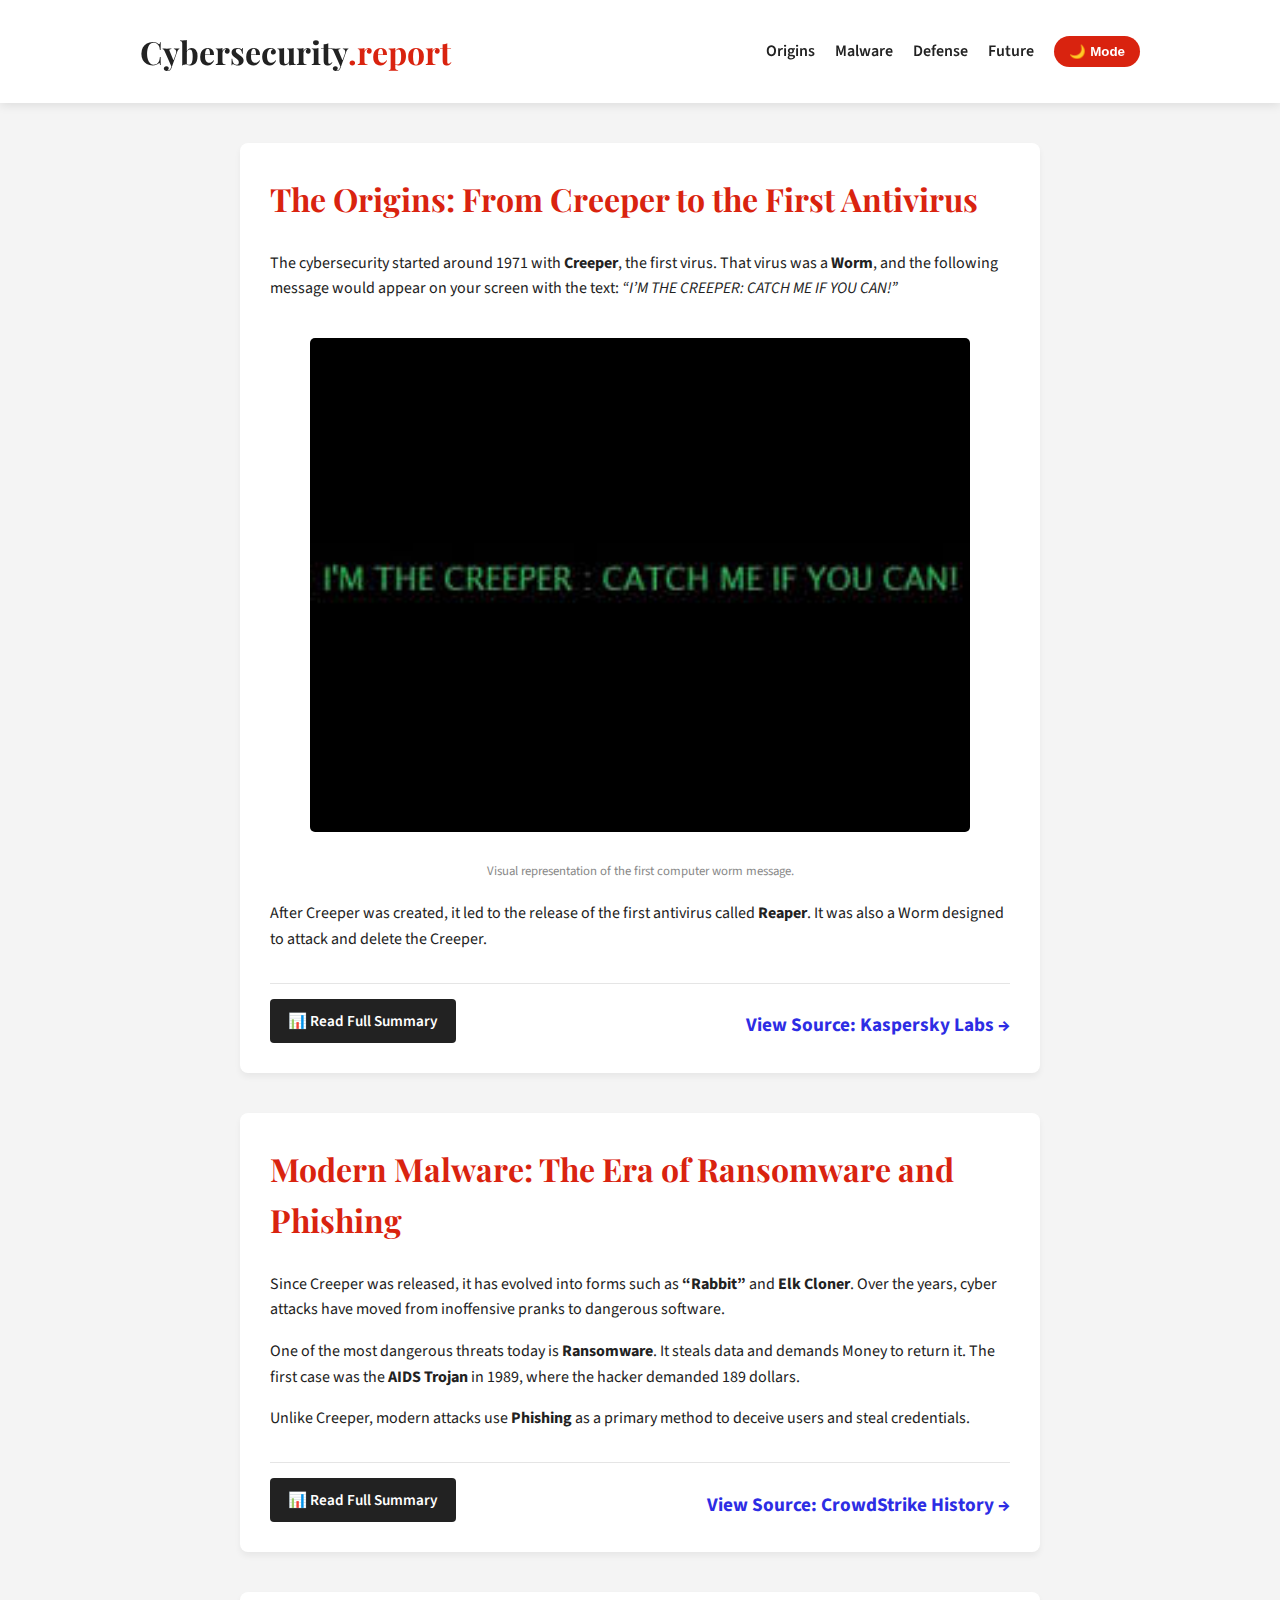
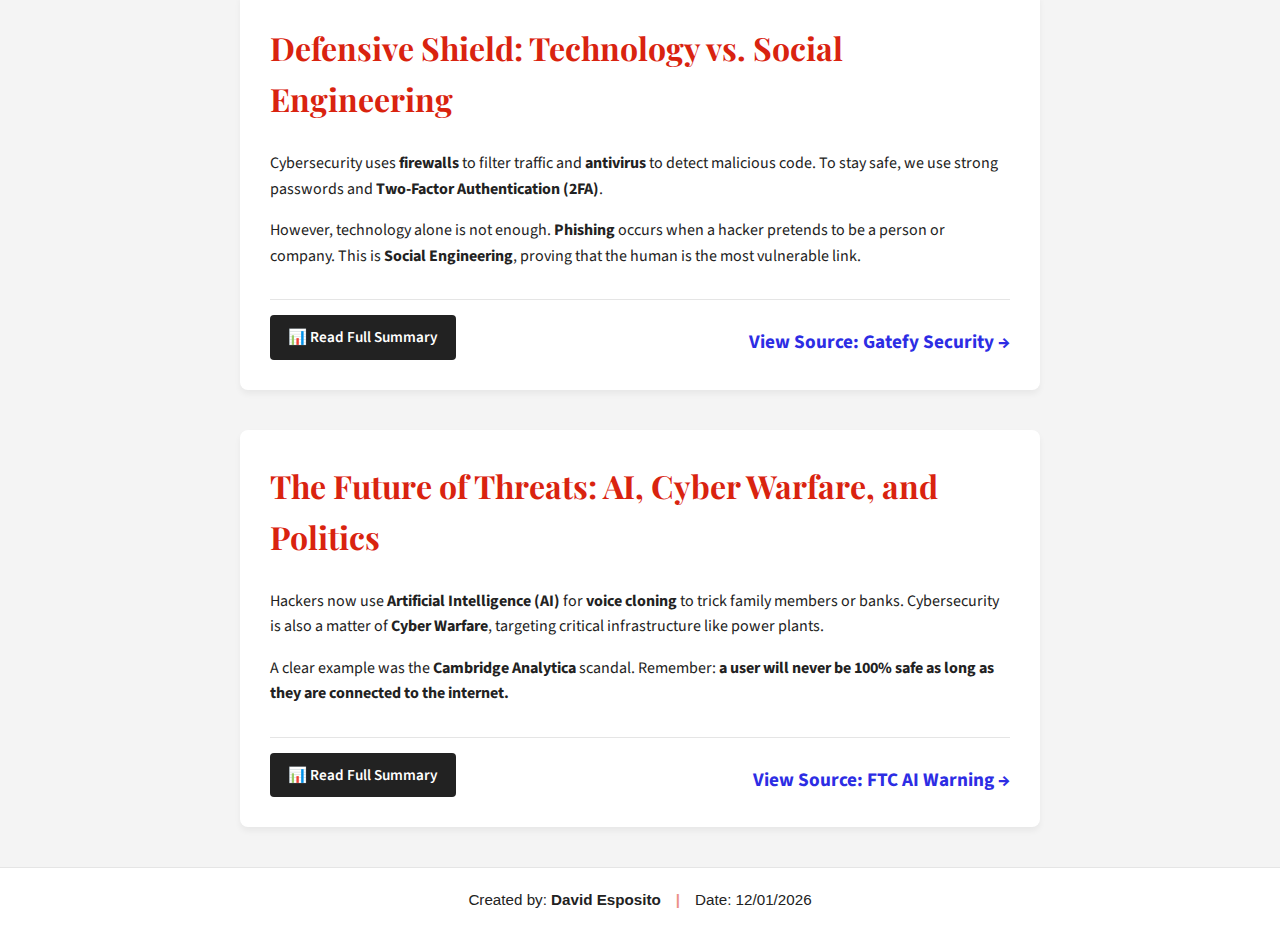
<file: index.html>
<!DOCTYPE html>
<html lang="en">
<head>
    <meta charset="UTF-8">
    <meta name="viewport" content="width=device-width, initial-scale=1.0">
    <title>Cyber Investigation | David Esposito</title>
   <link rel="icon" href="/img/favicon.ico">

    <link href="https://fonts.googleapis.com/css2?family=Playfair+Display:wght@700&family=Source+Sans+Pro:wght@400;600&display=swap" rel="stylesheet">
    <link rel="stylesheet" href="style.css">
</head>
<body>

    <div id="progress-container">
        <div id="progress-bar"></div>
    </div>

   <header class="main-header">
    <div class="header-container">
        <h1>Cybersecurity<span>.report</span></h1>
        
        <button class="hamburger" id="hamburger">
            <span class="bar"></span>
            <span class="bar"></span>
            <span class="bar"></span>
        </button>

        <nav class="nav-menu" id="nav-menu">
            <ul>
                <li><a href="#origins">Origins</a></li>
                <li><a href="#modern">Malware</a></li>
                <li><a href="#defense">Defense</a></li>
                <li><a href="#future">Future</a></li>
                <li><button id="theme-toggle">🌙 Mode</button></li>
            </ul>
        </nav>
    </div>
</header>
    <div class="container">
        <main class="content">
            
           <article class="post" id="origins">
    <h2 class="post-title">The Origins: From Creeper to the First Antivirus</h2>
    <p>
        The cybersecurity started around 1971 with <strong>Creeper</strong>, the first virus. 
        That virus was a <strong>Worm</strong>, and the following message would appear on your 
        screen with the text: <em>“I’M THE CREEPER: CATCH ME IF YOU CAN!”</em>
    </p>
    
    <figure>
        <img src="/img/CREEPER.jpg" alt="Creeper Virus Illustration">
        <figcaption>Visual representation of the first computer worm message.</figcaption>
    </figure>
    
    <p>
        After Creeper was created, it led to the release of the first antivirus called 
        <strong>Reaper</strong>. It was also a Worm designed to attack and delete the Creeper.
    </p>

    <div class="post-actions">
        <a href="/Full_R/creeper.html" class="btn-investigation">📊 Read Full Summary</a>
        
        <div class="source-link">
            <a href="https://www.kaspersky.com/resource-center/threats/a-brief-history-of-computer-viruses-and-what-the-future-holds" target="_blank">View Source: Kaspersky Labs →</a>
        </div>
    </div>
</article>

            <article class="post">
                <h2 class="post-title">Modern Malware: The Era of Ransomware and Phishing</h2>
                <p>Since Creeper was released, it has evolved into forms such as <strong>“Rabbit”</strong> and <strong>Elk Cloner</strong>. Over the years, cyber attacks have moved from inoffensive pranks to dangerous software.</p>
                <p>One of the most dangerous threats today is <strong>Ransomware</strong>. It steals data and demands Money to return it. The first case was the <strong>AIDS Trojan</strong> in 1989, where the hacker demanded 189 dollars.</p>
                <p>Unlike Creeper, modern attacks use <strong>Phishing</strong> as a primary method to deceive users and steal credentials.</p>

                
    <div class="post-actions">
        <a href="/Full_R/ransomware.html" class="btn-investigation">📊 Read Full Summary</a>
        
        <div class="source-link">
           <a href="https://www.crowdstrike.com/en-us/cybersecurity-101/ransomware/history-of-ransomware/" target="_blank">View Source: CrowdStrike History →</a>
        </div>
    
            </article>

          <article class="post" id="defense">
    <h2 class="post-title">Defensive Shield: Technology vs. Social Engineering</h2>
    <p>
        Cybersecurity uses <strong>firewalls</strong> to filter traffic and <strong>antivirus</strong> to detect malicious code. To stay safe, we use strong passwords and <strong>Two-Factor Authentication (2FA)</strong>.
    </p>
    <p>
        However, technology alone is not enough. <strong>Phishing</strong> occurs when a hacker pretends to be a person or company. This is <strong>Social Engineering</strong>, proving that the human is the most vulnerable link.
    </p>

    <div class="post-actions">
        <a href="/Full_R/social-engineering.html" class="btn-investigation">📊 Read Full Summary</a>
        
        <div class="source-link">
            <a href="https://gatefy.com/blog/social-engineering-history-computers-internet/" target="_blank">View Source: Gatefy Security →</a>
        </div>
    </div>
</article>

            <article class="post" id="future">
    <h2 class="post-title">The Future of Threats: AI, Cyber Warfare, and Politics</h2>
    <p>
        Hackers now use <strong>Artificial Intelligence (AI)</strong> for <strong>voice cloning</strong> to trick family members or banks. Cybersecurity is also a matter of <strong>Cyber Warfare</strong>, targeting critical infrastructure like power plants.
    </p>
    <p>
        A clear example was the <strong>Cambridge Analytica</strong> scandal. Remember: <strong>a user will never be 100% safe as long as they are connected to the internet.</strong>
    </p>

    <div class="post-actions">
        <a href="/Full_R/ai-threats.html" class="btn-investigation">📊 Read Full Summary</a>
        
        <div class="source-link">
            <a href="https://consumer.ftc.gov/consumer-alerts/2023/03/scammers-use-ai-enhance-their-family-emergency-schemes" target="_blank">View Source: FTC AI Warning →</a>
        </div>
    </div>
</article>

        </main>
    </div>

  <footer class="main-footer">
    <div class="footer-content">
        <p>Created by: <strong>David Esposito</strong></p>
        <p class="footer-divider">|</p> 
        <p>Date: <Span>12/01/2026</Span></p>
    </div>
</footer>

    <script src="script.js"></script>
</body>
</html>
</file>
<file: style.css>
:root {
    --primary-color: #d9230f;
    --bg-color: #f4f4f4;
    --text-color: #222;
    --card-bg: #ffffff;
}

body.dark-mode {
    --bg-color: #121212;
    --text-color: #e0e0e0;
    --card-bg: #1e1e1e;
}

body {
    background-color: var(--bg-color);
    color: var(--text-color);
    font-family: 'Source Sans Pro', sans-serif;
    margin: 0;
    transition: 0.3s;
    line-height: 1.6;
}

/* Barra de Progreso */
#progress-container {
    position: fixed;
    top: 0;
    width: 100%;
    height: 5px;
    z-index: 1001;
}
#progress-bar {
    height: 100%;
    background: var(--primary-color);
    width: 0%;
}

.main-header {
    background: var(--card-bg);
    padding: 20px 0;
    box-shadow: 0 2px 10px rgba(0,0,0,0.1);
    position: sticky;
    top: 0;
    z-index: 1000;
}

.header-container {
    max-width: 1000px;
    margin: 0 auto;
    display: flex;
    justify-content: space-between;
    align-items: center;
    padding: 0 20px;
}

h1 { font-family: 'Playfair Display', serif; margin: 0; }
h1 span { color: var(--primary-color); }

.container {
    max-width: 800px;
    margin: 40px auto;
    padding: 0 20px;
}

.post {
    background: var(--card-bg);
    padding: 30px;
    margin-bottom: 40px;
    border-radius: 8px;
    box-shadow: 0 4px 6px rgba(0,0,0,0.05);
}

.post-title {
    font-family: 'Playfair Display', serif;
    color: var(--primary-color);
    font-size: 2rem;
    margin-top: 0;
}

img {
    width: 100%;
    border-radius: 5px;
    margin: 20px 0;
}

figcaption {
    text-align: center;
    font-size: 0.8rem;
    color: #888;
    margin-bottom: 20px;
}

/* Estilo de los Links Solicitado */
.source-link {
    text-align: right;
    padding-top: 10px;
}

.source-link a {
    color: rgb(45, 45, 228);
    text-decoration: none; /* Sin línea abajo */
    font-size: 1.2rem;     /* Letra más grande */
    font-weight: bold;
}

.source-link a:hover {
    color: var(--text-color);
}



#theme-toggle {
    padding: 8px 15px;
    border: none;
    border-radius: 20px;
    cursor: pointer;
    background: var(--primary-color);
    color: white;
    font-weight: bold;
}


/* Estilos del Footer */
.main-footer {
    text-align: center;
    padding: 20px;
    background: var(--card-bg);
    margin-top: 20px;
    border-top: 1px solid rgba(0,0,0,0.1); /* Una línea sutil arriba */
}

.footer-content {
    display: flex;             /* Alinea en línea */
    justify-content: center;   /* Centra el contenido */
    align-items: center;       /* Centra verticalmente */
    gap: 15px;                 /* Espacio entre nombre y fecha */
    font-family: Arial, sans-serif;
    font-size: 0.95rem;
}

.footer-content p {
    margin: 0;                 /* Quita márgenes para que no se desalineen */
}

.footer-divider {
    color: var(--primary-color);
    font-weight: bold;
    opacity: 0.5;
}

/* Ajuste para que en móviles se vea uno arriba del otro si no caben */
@media (max-width: 480px) {
    .footer-content {
        flex-direction: column;
        gap: 5px;
    }
    .footer-divider {
        display: none; /* Esconde la línea divisoria en móvil */
    }
}


/* Estilos del Menú */
.nav-menu ul {
    display: flex;
    list-style: none;
    gap: 20px;
    align-items: center;
}

.nav-menu a {
    text-decoration: none;
    color: var(--text-color);
    font-weight: 600;
    transition: 0.3s;
}

.nav-menu a:hover { color: var(--primary-color); }

/* Hamburguesa (oculta por defecto en PC) */
.hamburger {
    display: none;
    cursor: pointer;
    background: none;
    border: none;
}

.bar {
    display: block;
    width: 25px;
    height: 3px;
    margin: 5px auto;
    background-color: var(--text-color);
    transition: 0.3s;
}

/* Responsive: Móviles */
@media (max-width: 768px) {
    .hamburger { display: block; }

    .nav-menu {
        position: fixed;
        left: -100%;
        top: 70px;
        flex-direction: column;
        background-color: var(--card-bg);
        width: 100%;
        text-align: center;
        transition: 0.3s;
        box-shadow: 0 10px 10px rgba(0,0,0,0.1);
    }

    .nav-menu.active { left: 0; }

    .nav-menu ul {
        flex-direction: column;
        padding: 20px 0;
    }
}

.post-actions {
    display: flex;
    justify-content: space-between; /* Esto empuja los elementos a los extremos */
    align-items: center;
    margin-top: 30px;
    padding-top: 15px;
    border-top: 1px solid rgba(0,0,0,0.1);
}

/* Estilo para tu nuevo botón de resumen (Izquierda) */
.btn-investigation {
    background-color: #222;
    color: white !important;
    padding: 10px 18px;
    border-radius: 4px;
    text-decoration: none;
    font-weight: 600;
    font-size: 0.95rem;
    transition: 0.3s;
}

.btn-investigation:hover {
    background-color: var(--primary-color);
    transform: scale(1.05);
}

/* Ajuste para que el link de la derecha se mantenga limpio */



/* --- ESTILOS ESPECÍFICOS PARA EL RESUMEN (creeper.html) --- */

.summary-page {
    line-height: 1.8; /* Mayor espacio entre líneas para lectura larga */
    background-color: var(--bg-color);
}

/* Título principal más grande y elegante */
.summary-page .post-title {
    font-size: 2.8rem;
    line-height: 1.2;
    margin-bottom: 30px;
    text-align: center;
}

/* Contenedor del texto del resumen */
.post-content p {
    margin-bottom: 25px;
    font-size: 1.15rem;
    color: var(--text-color);
    text-align: justify; /* Alineación justificada para estilo libro */
}

/* Resaltado de la conclusión final */
.post-content p strong {
    color: var(--primary-color);
}

/* Estilo para la cita o lección final */
.post-content p:last-of-type {
    background: rgba(217, 35, 15, 0.05); /* Rojo muy suave */
    border-left: 5px solid var(--primary-color);
    padding: 25px;
    font-style: italic;
    border-radius: 0 8px 8px 0;
    margin-top: 40px;
}

/* Ajuste de imágenes en el resumen */
.summary-page figure {
    margin: 40px 0;
    padding: 10px;
    background: var(--card-bg);
    border-radius: 10px;
    box-shadow: 0 10px 30px rgba(0,0,0,0.1);
}

.summary-page figcaption {
    margin-top: 15px;
    font-weight: 600;
    text-transform: uppercase;
    letter-spacing: 1px;
}

/* --- RESPONSIVE PARA EL RESUMEN --- */
@media (max-width: 768px) {
    .summary-page .post-title {
        font-size: 2rem;
    }
    
    .post-content p {
        font-size: 1.05rem;
        text-align: left; /* En móvil es mejor no justificar */
    }
}
</file>
